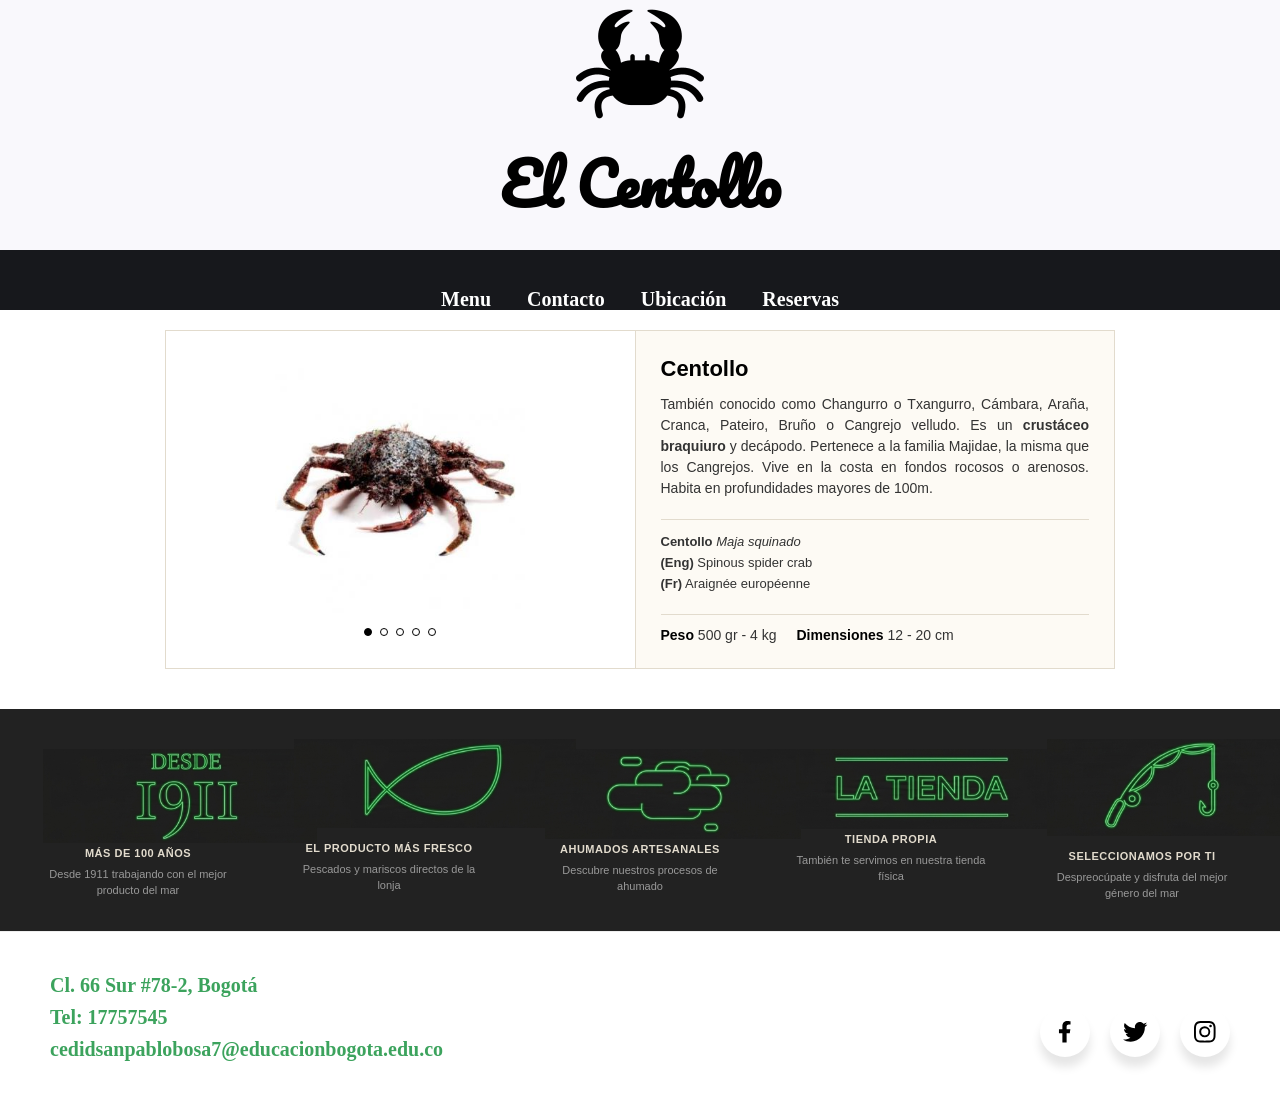
<file: index.html>
<!DOCTYPE html>
<html>
  <head>
    <link href="https://fonts.googleapis.com/css?family=Pacifico&display=swap" rel="stylesheet">
    <link rel="stylesheet" href="css/estilitos.css">
    <link rel="icon" type="image/x-icon" href="crab.png">
    <meta charset="utf-8" />
    <title>El Centollo</title>

 </head>

 <body>

  <header>
     <div id="logo">
        <img src="crab.png" alt="El centollo">
        <h1>El Centollo</h1>
     </div>
     <nav>
       <ul>
         <li><a href="menu.html">Menu</a></li>
         <li><a href="contacto.html">Contacto</a></li>
         <li><a href="ubicacion.html">Ubicación</a></li>
         <li><a href="reservas.html">Reservas</a></li>
       </ul>
     </nav>
   </header>
   <section class="seccion-centollo">
    
    <div class="columna-carrusel">
        <div class="carrusel-contenedor">
            <div class="diapositiva activa">
                <img src="centollo1.jpg" alt="Centollo original">
            </div>
            <div class="diapositiva">
                <img src="centollo2.jpg" alt="Centollo en su hábitat">
            </div>
            <div class="diapositiva">
                <img src="centollo3.jpg" alt="Preparación de centollo">
            </div>
            <div class="diapositiva">
                <img src="centollo4.jpg" alt="Plato terminado">
            </div>
            <div class="diapositiva">
                <img src="centollo5.jpg" alt="Detalle de centollo velludo">
            </div>
        </div>

        <div class="carrusel-puntos">
            <span class="punto activo" onclick="irADiapositiva(0)"></span>
            <span class="punto" onclick="irADiapositiva(1)"></span>
            <span class="punto" onclick="irADiapositiva(2)"></span>
            <span class="punto" onclick="irADiapositiva(3)"></span>
            <span class="punto" onclick="irADiapositiva(4)"></span>
        </div>
    </div>

    <div class="columna-informacion">
        <h2 class="titulo-producto">Centollo</h2>
        
        <p class="descripcion-producto">
            También conocido como Changurro o Txangurro, Cámbara, Araña, Cranca, Pateiro, Bruño o Cangrejo velludo. Es un <strong>crustáceo braquiuro</strong> y decápodo. Pertenece a la familia Majidae, la misma que los Cangrejos. Vive en la costa en fondos rocosos o arenosos. Habita en profundidades mayores de 100m.
        </p>
        
        <div class="datos-cientificos">
            <p><strong>Centollo</strong> <em>Maja squinado</em></p>
            <p><strong>(Eng)</strong> Spinous spider crab</p>
            <p><strong>(Fr)</strong> Araignée européenne</p>
        </div>
        
        <div class="especificaciones-fisicas">
            <span><strong>Peso</strong> 500 gr - 4 kg</span>
            <span><strong>Dimensiones</strong> 12 - 20 cm</span>
        </div>
    </div>

</section>
<script src="js/script.js"></script>
  
<footer class="pie-pagina">
    
   
    <div class="footer-caracteristicas">
        <div class="item-caracteristica">
            <div class="icono-verde"></div>
            <img src="1.png" alt="Icono Reloj" class="img-vector-footer">
            <h4>MÁS DE 100 AÑOS</h4>
            <p>Desde 1911 trabajando con el mejor producto del mar</p>
        </div>
        <div class="item-caracteristica">
             <img src="2.png" alt="Icono Reloj" class="img-vector-footer">
            <div class="icono-verde"></div>
            <h4>EL PRODUCTO MÁS FRESCO</h4>
            <p>Pescados y mariscos directos de la lonja</p>
        </div>
        <div class="item-caracteristica">
            <div class="icono-verde"></div>
             <img src="3.png" alt="Icono Reloj" class="img-vector-footer">
            <h4>AHUMADOS ARTESANALES</h4>
            <p>Descubre nuestros procesos de ahumado</p>
        </div>
        <div class="item-caracteristica">
            <div class="icono-verde"></div>
             <img src="4.png" alt="Icono Reloj" class="img-vector-footer">
            <h4>TIENDA PROPIA</h4>
            <p>También te servimos en nuestra tienda física</p>
        </div>
        <div class="item-caracteristica">
             <img src="5.png" alt="Icono Reloj" class="img-vector-footer">
            <div class="icono-verde"></div>
            <h4>SELECCIONAMOS POR TI</h4>
            <p>Despreocúpate y disfruta del mejor género del mar</p>
        </div>
    </div>

    
    <div class="footer-base">
        
        <div class="datos-sucursal">
            <p><i class="fa-solid fa-location-dot"></i> Cl. 66 Sur #78-2, Bogotá</p>
            <p><i class="fa-solid fa-phone"></i> Tel: 17757545</p>
            <p><i class="fa-solid fa-envelope"></i> cedidsanpablobosa7@educacionbogota.edu.co</p>
        </div>
        
        <!-- Redes --> 
         
<ul class="wrapper"> 
  <li class="icon facebook">
    <span class="tooltip">Facebook</span>
    <svg
      viewBox="0 0 320 512"
      height="1.2em"
      fill="currentColor"
      xmlns="http://www.w3.org/2000/svg"
    >
      <path
        d="M279.14 288l14.22-92.66h-88.91v-60.13c0-25.35 12.42-50.06 52.24-50.06h40.42V6.26S260.43 0 225.36 0c-73.22 0-121.08 44.38-121.08 124.72v70.62H22.89V288h81.39v224h100.17V288z"
      ></path>
    </svg>
  </li>
  <li class="icon twitter">
    <span class="tooltip">Twitter</span>
    <svg
      height="1.8em"
      fill="currentColor"
      viewBox="0 0 48 48"
      xmlns="http://www.w3.org/2000/svg"
      class="twitter"
    >
      <path
        d="M42,12.429c-1.323,0.586-2.746,0.977-4.247,1.162c1.526-0.906,2.7-2.351,3.251-4.058c-1.428,0.837-3.01,1.452-4.693,1.776C34.967,9.884,33.05,9,30.926,9c-4.08,0-7.387,3.278-7.387,7.32c0,0.572,0.067,1.129,0.193,1.67c-6.138-0.308-11.582-3.226-15.224-7.654c-0.64,1.082-1,2.349-1,3.686c0,2.541,1.301,4.778,3.285,6.096c-1.211-0.037-2.351-0.374-3.349-0.914c0,0.022,0,0.055,0,0.086c0,3.551,2.547,6.508,5.923,7.181c-0.617,0.169-1.269,0.263-1.941,0.263c-0.477,0-0.942-0.054-1.392-0.135c0.94,2.902,3.667,5.023,6.898,5.086c-2.528,1.96-5.712,3.134-9.174,3.134c-0.598,0-1.183-0.034-1.761-0.104C9.268,36.786,13.152,38,17.321,38c13.585,0,21.017-11.156,21.017-20.834c0-0.317-0.01-0.633-0.025-0.945C39.763,15.197,41.013,13.905,42,12.429"
      ></path>
    </svg>
  </li>
  <li class="icon instagram">
    <span class="tooltip">Instagram</span>
    <svg
      xmlns="http://www.w3.org/2000/svg"
      height="1.2em"
      fill="currentColor"
      class="bi bi-instagram"
      viewBox="0 0 16 16"
    >
      <path
        d="M8 0C5.829 0 5.556.01 4.703.048 3.85.088 3.269.222 2.76.42a3.917 3.917 0 0 0-1.417.923A3.927 3.927 0 0 0 .42 2.76C.222 3.268.087 3.85.048 4.7.01 5.555 0 5.827 0 8.001c0 2.172.01 2.444.048 3.297.04.852.174 1.433.372 1.942.205.526.478.972.923 1.417.444.445.89.719 1.416.923.51.198 1.09.333 1.942.372C5.555 15.99 5.827 16 8 16s2.444-.01 3.298-.048c.851-.04 1.434-.174 1.943-.372a3.916 3.916 0 0 0 1.416-.923c.445-.445.718-.891.923-1.417.197-.509.332-1.09.372-1.942C15.99 10.445 16 10.173 16 8s-.01-2.445-.048-3.299c-.04-.851-.175-1.433-.372-1.941a3.926 3.926 0 0 0-.923-1.417A3.911 3.911 0 0 0 13.24.42c-.51-.198-1.092-.333-1.943-.372C10.443.01 10.172 0 7.998 0h.003zm-.717 1.442h.718c2.136 0 2.389.007 3.232.046.78.035 1.204.166 1.486.275.373.145.64.319.92.599.28.28.453.546.598.92.11.281.24.705.275 1.485.039.843.047 1.096.047 3.231s-.008 2.389-.047 3.232c-.035.78-.166 1.203-.275 1.485a2.47 2.47 0 0 1-.599.919c-.28.28-.546.453-.92.598-.28.11-.704.24-1.485.276-.843.038-1.096.047-3.232.047s-2.39-.009-3.233-.047c-.78-.036-1.203-.166-1.485-.276a2.478 2.478 0 0 1-.92-.598 2.48 2.48 0 0 1-.6-.92c-.109-.281-.24-.705-.275-1.485-.038-.843-.046-1.096-.046-3.233 0-2.136.008-2.388.046-3.231.036-.78.166-1.204.276-1.486.145-.373.319-.64.599-.92.28-.28.546-.453.92-.598.282-.11.705-.24 1.485-.276.738-.034 1.024-.044 2.515-.045v.002zm4.988 1.328a.96.96 0 1 0 0 1.92.96.96 0 0 0 0-1.92zm-4.27 1.122a4.109 4.109 0 1 0 0 8.217 4.109 4.109 0 0 0 0-8.217zm0 1.441a2.667 2.667 0 1 1 0 5.334 2.667 2.667 0 0 1 0-5.334z"
      ></path>
    </svg>
  </li>
</ul>

      
    </div>

</footer>

 </body>
</html>
</file>
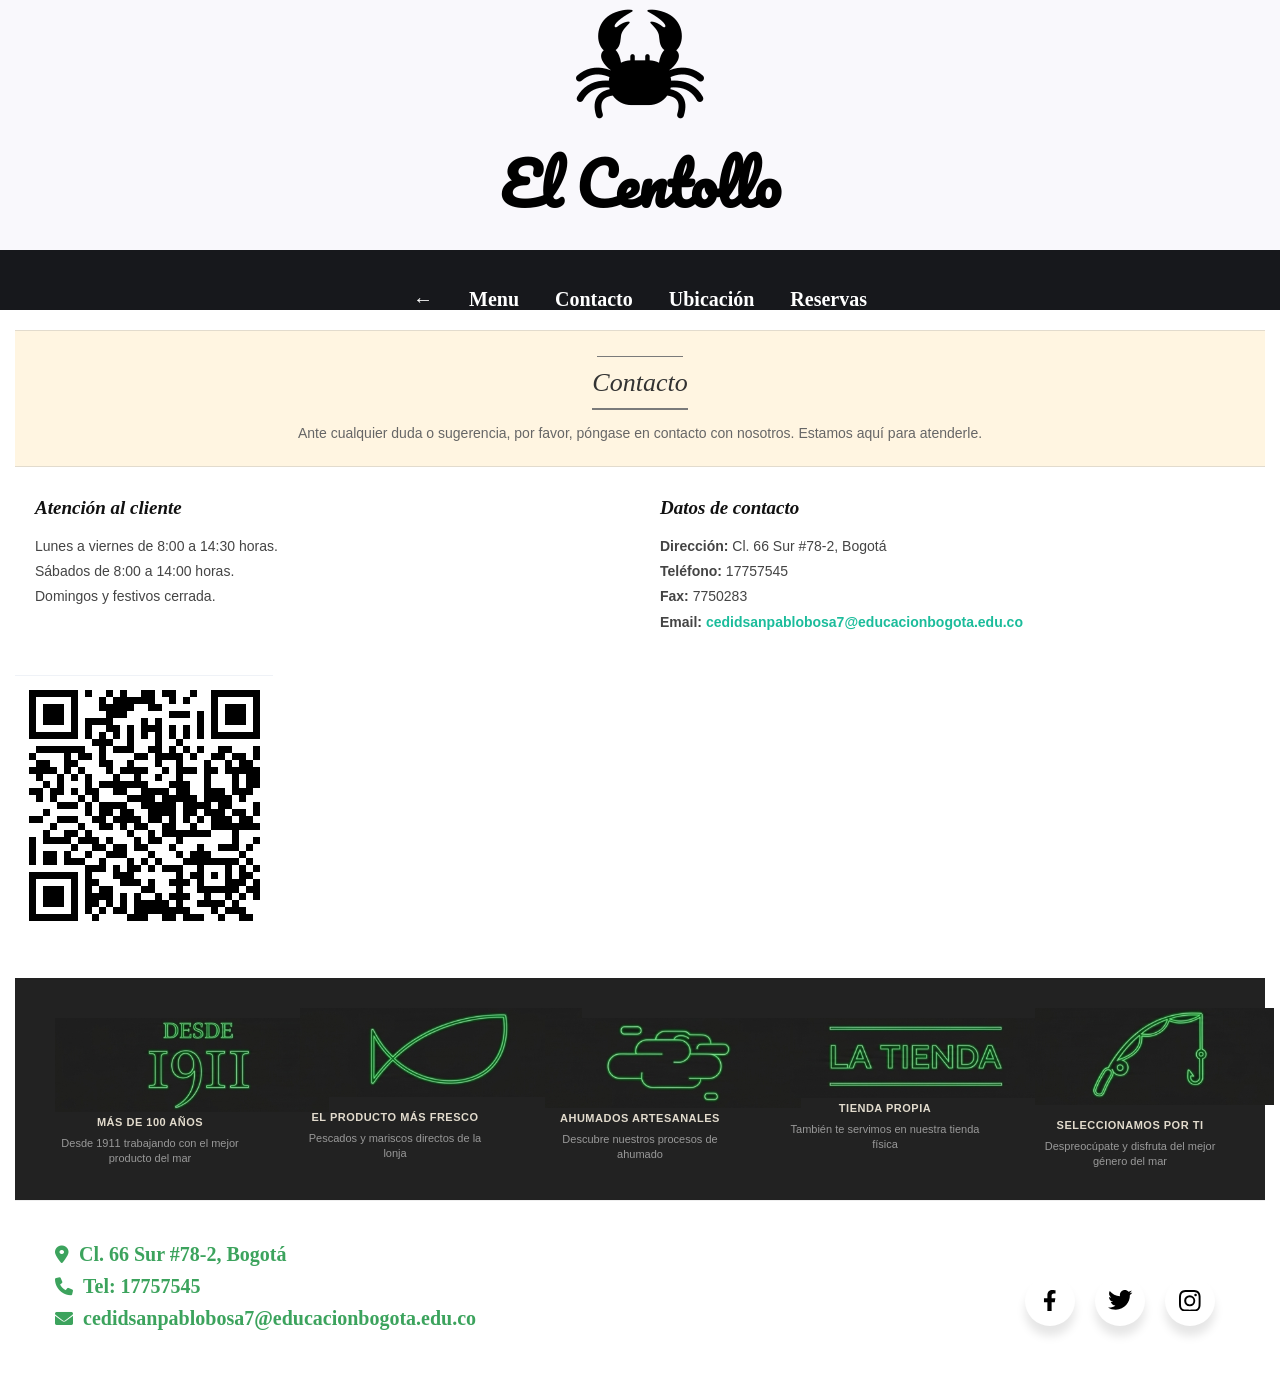
<file: contacto.html>
<!DOCTYPE html>
<html>
  <head>
    <meta charset="utf-8" />
    <title>El Centollo - Contacto</title>
    <link href="https://fonts.googleapis.com/css?family=Pacifico&display=swap" rel="stylesheet">
    <link rel="stylesheet" href="css/estilitos.css">
    <link rel="icon" type="image/x-icon" href="crab.png">
    <link rel="stylesheet" href="https://cdnjs.cloudflare.com/ajax/libs/font-awesome/6.0.0/css/all.min.css">
 </head>

 <body>

   <header>
     <div id="logo">
        <img src="crab.png" alt="El centollo">
        <h1>El Centollo</h1>
     </div>
     <nav>
       <ul>
         <li><a href="index.html">←</a></li>
         <li><a href="menu.html">Menu</a></li>
         <li><a href="contacto.html" class="active">Contacto</a></li>
         <li><a href="ubicacion.html">Ubicación</a></li>
         <li><a href="reservas.html">Reservas</a></li>
       </ul>
     </nav>
   </header>

   <main class="contacto-main">
       
       <div class="banner-contacto">
           <h2>Contacto</h2>
           <p>Ante cualquier duda o sugerencia, por favor, póngase en contacto con nosotros. Estamos aquí para atenderle.</p>
       </div>

       <div class="info-contacto-container">
           <div class="columna-atencion">
               <h3>Atención al cliente</h3>
               <p>Lunes a viernes de 8:00 a 14:30 horas.</p>
               <p>Sábados de 8:00 a 14:00 horas.</p>
               <p>Domingos y festivos cerrada.</p>
           </div>
           
           <div class="columna-datos">
               <h3>Datos de contacto</h3>
               <p><strong>Dirección:</strong> Cl. 66 Sur #78-2, Bogotá</p>
               <p><strong>Teléfono:</strong> 17757545</p>
               <p><strong>Fax:</strong> 7750283</p>
               <p><strong>Email:</strong> <span class="email-verde">cedidsanpablobosa7@educacionbogota.edu.co</span></p>
           </div>
       </div>

    <img src="qr.png" alt="Logo El Centollo">
    
 </body>
 <footer class="pie-pagina">
    
   
    <div class="footer-caracteristicas">
        <div class="item-caracteristica">
            <div class="icono-verde"></div>
            <img src="1.png" alt="Icono Reloj" class="img-vector-footer">
            <h4>MÁS DE 100 AÑOS</h4>
            <p>Desde 1911 trabajando con el mejor producto del mar</p>
        </div>
        <div class="item-caracteristica">
             <img src="2.png" alt="Icono Reloj" class="img-vector-footer">
            <div class="icono-verde"></div>
            <h4>EL PRODUCTO MÁS FRESCO</h4>
            <p>Pescados y mariscos directos de la lonja</p>
        </div>
        <div class="item-caracteristica">
            <div class="icono-verde"></div>
             <img src="3.png" alt="Icono Reloj" class="img-vector-footer">
            <h4>AHUMADOS ARTESANALES</h4>
            <p>Descubre nuestros procesos de ahumado</p>
        </div>
        <div class="item-caracteristica">
            <div class="icono-verde"></div>
             <img src="4.png" alt="Icono Reloj" class="img-vector-footer">
            <h4>TIENDA PROPIA</h4>
            <p>También te servimos en nuestra tienda física</p>
        </div>
        <div class="item-caracteristica">
             <img src="5.png" alt="Icono Reloj" class="img-vector-footer">
            <div class="icono-verde"></div>
            <h4>SELECCIONAMOS POR TI</h4>
            <p>Despreocúpate y disfruta del mejor género del mar</p>
        </div>
    </div>

    
    <div class="footer-base">
        
        <div class="datos-sucursal">
            <p><i class="fa-solid fa-location-dot"></i> Cl. 66 Sur #78-2, Bogotá</p>
            <p><i class="fa-solid fa-phone"></i> Tel: 17757545</p>
            <p><i class="fa-solid fa-envelope"></i> cedidsanpablobosa7@educacionbogota.edu.co</p>
        </div>
        
        <!-- Redes --> 
         
<ul class="wrapper"> 
  <li class="icon facebook">
    <span class="tooltip">Facebook</span>
    <svg
      viewBox="0 0 320 512"
      height="1.2em"
      fill="currentColor"
      xmlns="http://www.w3.org/2000/svg"
    >
      <path
        d="M279.14 288l14.22-92.66h-88.91v-60.13c0-25.35 12.42-50.06 52.24-50.06h40.42V6.26S260.43 0 225.36 0c-73.22 0-121.08 44.38-121.08 124.72v70.62H22.89V288h81.39v224h100.17V288z"
      ></path>
    </svg>
  </li>
  <li class="icon twitter">
    <span class="tooltip">Twitter</span>
    <svg
      height="1.8em"
      fill="currentColor"
      viewBox="0 0 48 48"
      xmlns="http://www.w3.org/2000/svg"
      class="twitter"
    >
      <path
        d="M42,12.429c-1.323,0.586-2.746,0.977-4.247,1.162c1.526-0.906,2.7-2.351,3.251-4.058c-1.428,0.837-3.01,1.452-4.693,1.776C34.967,9.884,33.05,9,30.926,9c-4.08,0-7.387,3.278-7.387,7.32c0,0.572,0.067,1.129,0.193,1.67c-6.138-0.308-11.582-3.226-15.224-7.654c-0.64,1.082-1,2.349-1,3.686c0,2.541,1.301,4.778,3.285,6.096c-1.211-0.037-2.351-0.374-3.349-0.914c0,0.022,0,0.055,0,0.086c0,3.551,2.547,6.508,5.923,7.181c-0.617,0.169-1.269,0.263-1.941,0.263c-0.477,0-0.942-0.054-1.392-0.135c0.94,2.902,3.667,5.023,6.898,5.086c-2.528,1.96-5.712,3.134-9.174,3.134c-0.598,0-1.183-0.034-1.761-0.104C9.268,36.786,13.152,38,17.321,38c13.585,0,21.017-11.156,21.017-20.834c0-0.317-0.01-0.633-0.025-0.945C39.763,15.197,41.013,13.905,42,12.429"
      ></path>
    </svg>
  </li>
  <li class="icon instagram">
    <span class="tooltip">Instagram</span>
    <svg
      xmlns="http://www.w3.org/2000/svg"
      height="1.2em"
      fill="currentColor"
      class="bi bi-instagram"
      viewBox="0 0 16 16"
    >
      <path
        d="M8 0C5.829 0 5.556.01 4.703.048 3.85.088 3.269.222 2.76.42a3.917 3.917 0 0 0-1.417.923A3.927 3.927 0 0 0 .42 2.76C.222 3.268.087 3.85.048 4.7.01 5.555 0 5.827 0 8.001c0 2.172.01 2.444.048 3.297.04.852.174 1.433.372 1.942.205.526.478.972.923 1.417.444.445.89.719 1.416.923.51.198 1.09.333 1.942.372C5.555 15.99 5.827 16 8 16s2.444-.01 3.298-.048c.851-.04 1.434-.174 1.943-.372a3.916 3.916 0 0 0 1.416-.923c.445-.445.718-.891.923-1.417.197-.509.332-1.09.372-1.942C15.99 10.445 16 10.173 16 8s-.01-2.445-.048-3.299c-.04-.851-.175-1.433-.372-1.941a3.926 3.926 0 0 0-.923-1.417A3.911 3.911 0 0 0 13.24.42c-.51-.198-1.092-.333-1.943-.372C10.443.01 10.172 0 7.998 0h.003zm-.717 1.442h.718c2.136 0 2.389.007 3.232.046.78.035 1.204.166 1.486.275.373.145.64.319.92.599.28.28.453.546.598.92.11.281.24.705.275 1.485.039.843.047 1.096.047 3.231s-.008 2.389-.047 3.232c-.035.78-.166 1.203-.275 1.485a2.47 2.47 0 0 1-.599.919c-.28.28-.546.453-.92.598-.28.11-.704.24-1.485.276-.843.038-1.096.047-3.232.047s-2.39-.009-3.233-.047c-.78-.036-1.203-.166-1.485-.276a2.478 2.478 0 0 1-.92-.598 2.48 2.48 0 0 1-.6-.92c-.109-.281-.24-.705-.275-1.485-.038-.843-.046-1.096-.046-3.233 0-2.136.008-2.388.046-3.231.036-.78.166-1.204.276-1.486.145-.373.319-.64.599-.92.28-.28.546-.453.92-.598.282-.11.705-.24 1.485-.276.738-.034 1.024-.044 2.515-.045v.002zm4.988 1.328a.96.96 0 1 0 0 1.92.96.96 0 0 0 0-1.92zm-4.27 1.122a4.109 4.109 0 1 0 0 8.217 4.109 4.109 0 0 0 0-8.217zm0 1.441a2.667 2.667 0 1 1 0 5.334 2.667 2.667 0 0 1 0-5.334z"
      ></path>
    </svg>
  </li>
</ul>

      
    </div>

</footer>
</html>
</file>
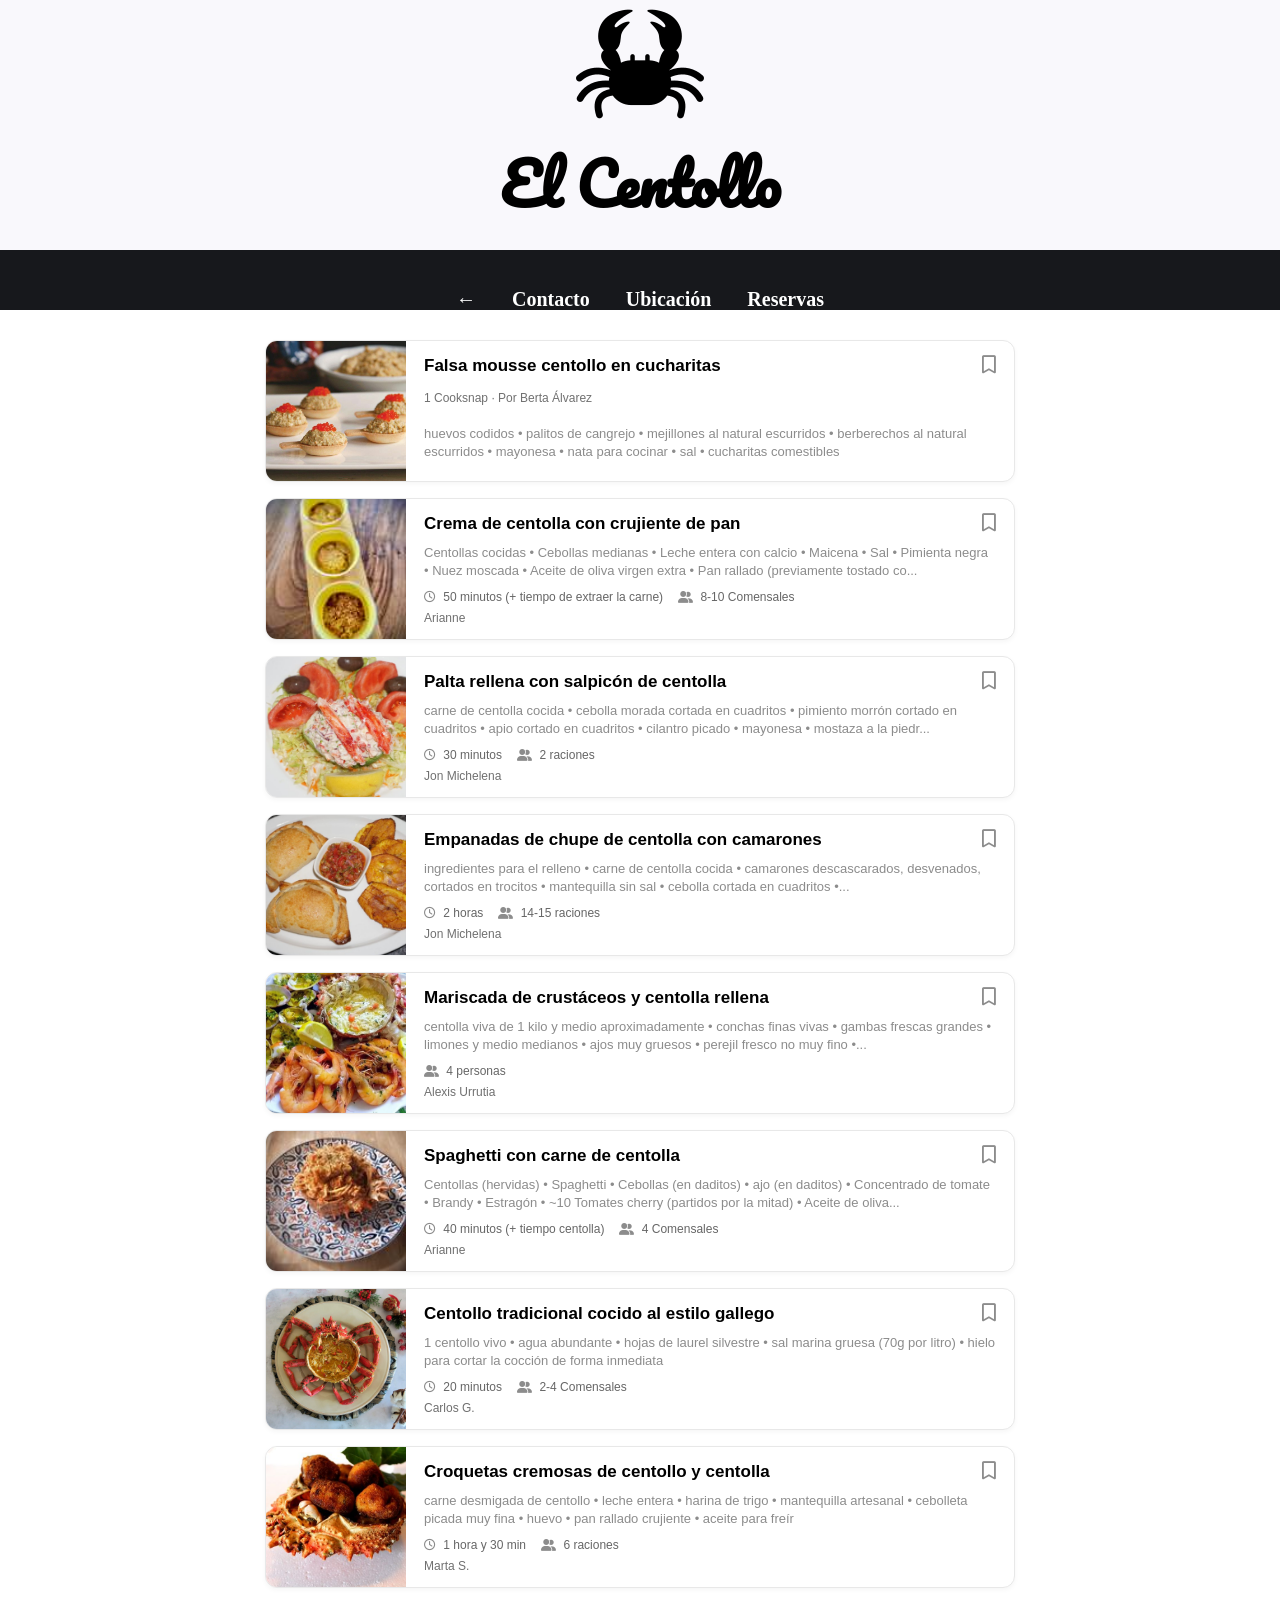
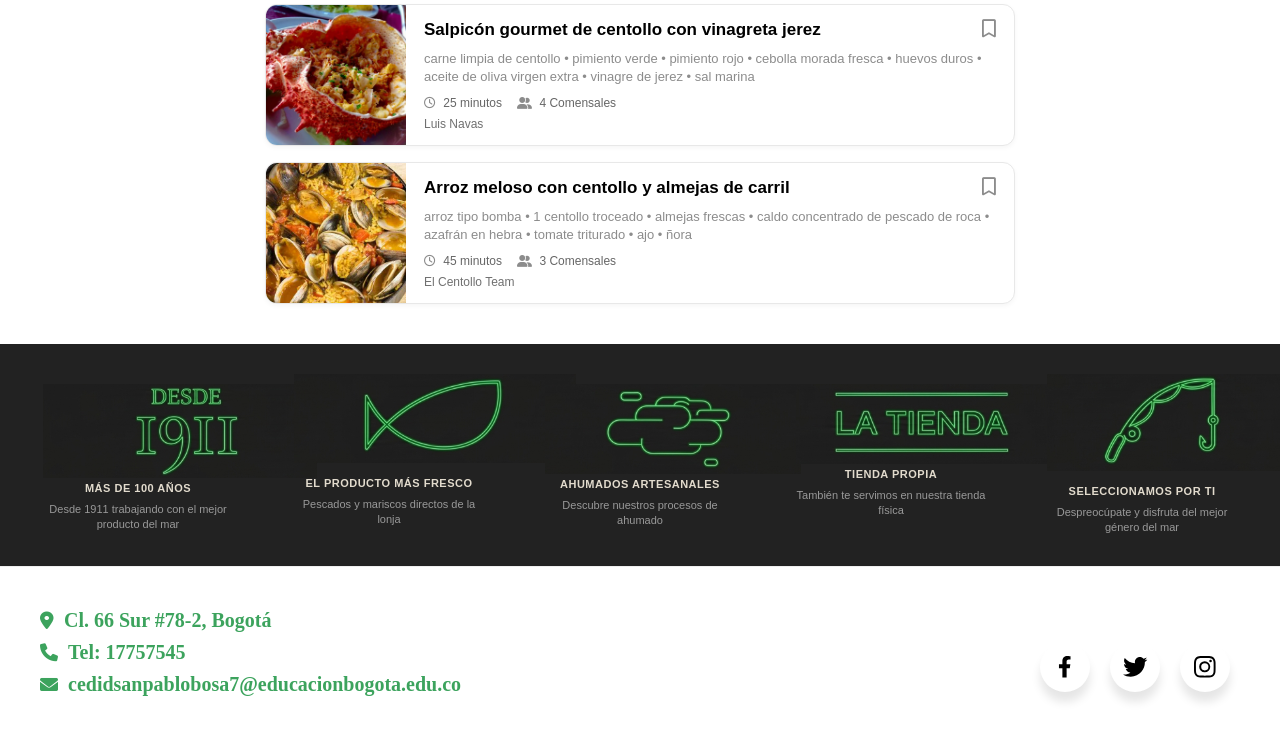
<file: menu.html>
<!DOCTYPE html>
<html>
  <head>
    <meta charset="utf-8" />
    <title>El Centollo - Menú Gastronómico</title>
    <link href="https://fonts.googleapis.com/css?family=Pacifico&display=swap" rel="stylesheet">
    <link rel="stylesheet" href="css/estilitos.css">
    <link rel="icon" type="image/x-icon" href="crab.png">
    <link rel="stylesheet" href="https://cdnjs.cloudflare.com/ajax/libs/font-awesome/6.0.0/css/all.min.css">
 </head>

 <body>

   <header>
     <div id="logo">
        <img src="crab.png" alt="El centollo">
        <h1>El Centollo</h1>
     </div>
     <nav>
       <ul>
         <li><a href="index.html" class="active">←</a></li>
         <li><a href="contacto.html">Contacto</a></li>
         <li><a href="ubicacion.html">Ubicación</a></li>
         <li><a href="reservas.html">Reservas</a></li>
       </ul>
     </nav>
   </header>

   <main class="menu-container">
        
        <div class="plato-card">
            <div class="plato-img-box">
                <img src="plato1.jpg" alt="Falsa mousse centollo">
            </div>
            <div class="plato-info">
                <div class="plato-header">
                    <h3>Falsa mousse centollo en cucharitas</h3>
                    <i class="fa-regular fa-bookmark icono-guardar"></i>
                </div>
                <p class="autor"><span class="avatar"></span> 1 Cooksnap · Por Berta Álvarez</p>
                <p class="ingredientes">huevos codidos • palitos de cangrejo • mejillones al natural escurridos • berberechos al natural escurridos • mayonesa • nata para cocinar • sal • cucharitas comestibles</p>
            </div>
        </div>

        <div class="plato-card">
            <div class="plato-img-box">
                <img src="plato2.jpg" alt="Crema de centolla">
            </div>
            <div class="plato-info">
                <div class="plato-header">
                    <h3>Crema de centolla con crujiente de pan</h3>
                    <i class="fa-regular fa-bookmark icono-guardar"></i>
                </div>
                <p class="ingredientes">Centollas cocidas • Cebollas medianas • Leche entera con calcio • Maicena • Sal • Pimienta negra • Nuez moscada • Aceite de oliva virgen extra • Pan rallado (previamente tostado co...</p>
                <div class="plato-meta">
                    <span><i class="fa-regular fa-clock"></i> 50 minutos (+ tiempo de extraer la carne)</span>
                    <span><i class="fa-solid fa-user-group"></i> 8-10 Comensales</span>
                </div>
                <p class="autor"><span class="avatar"></span> Arianne</p>
            </div>
        </div>

        <div class="plato-card">
            <div class="plato-img-box">
                <img src="plato3.jpg" alt="Palta rellena">
            </div>
            <div class="plato-info">
                <div class="plato-header">
                    <h3>Palta rellena con salpicón de centolla</h3>
                    <i class="fa-regular fa-bookmark icono-guardar"></i>
                </div>
                <p class="ingredientes">carne de centolla cocida • cebolla morada cortada en cuadritos • pimiento morrón cortado en cuadritos • apio cortado en cuadritos • cilantro picado • mayonesa • mostaza a la piedr...</p>
                <div class="plato-meta">
                    <span><i class="fa-regular fa-clock"></i> 30 minutos</span>
                    <span><i class="fa-solid fa-user-group"></i> 2 raciones</span>
                </div>
                <p class="autor"><span class="avatar"></span> Jon Michelena</p>
            </div>
        </div>

        <div class="plato-card">
            <div class="plato-img-box">
                <img src="plato4.jpg" alt="Empanadas de chupe">
            </div>
            <div class="plato-info">
                <div class="plato-header">
                    <h3>Empanadas de chupe de centolla con camarones</h3>
                    <i class="fa-regular fa-bookmark icono-guardar"></i>
                </div>
                <p class="ingredientes">ingredientes para el relleno • carne de centolla cocida • camarones descascarados, desvenados, cortados en trocitos • mantequilla sin sal • cebolla cortada en cuadritos •...</p>
                <div class="plato-meta">
                    <span><i class="fa-regular fa-clock"></i> 2 horas</span>
                    <span><i class="fa-solid fa-user-group"></i> 14-15 raciones</span>
                </div>
                <p class="autor"><span class="avatar"></span> Jon Michelena</p>
            </div>
        </div>

        <div class="plato-card">
            <div class="plato-img-box">
                <img src="plato5.jpg" alt="Mariscada">
            </div>
            <div class="plato-info">
                <div class="plato-header">
                    <h3>Mariscada de crustáceos y centolla rellena</h3>
                    <i class="fa-regular fa-bookmark icono-guardar"></i>
                </div>
                <p class="ingredientes">centolla viva de 1 kilo y medio aproximadamente • conchas finas vivas • gambas frescas grandes • limones y medio medianos • ajos muy gruesos • perejil fresco no muy fino •...</p>
                <div class="plato-meta">
                    <span><i class="fa-solid fa-user-group"></i> 4 personas</span>
                </div>
                <p class="autor"><span class="avatar"></span> Alexis Urrutia</p>
            </div>
        </div>

        <div class="plato-card">
            <div class="plato-img-box">
                <img src="plato6.jpg" alt="Spaghetti">
            </div>
            <div class="plato-info">
                <div class="plato-header">
                    <h3>Spaghetti con carne de centolla</h3>
                    <i class="fa-regular fa-bookmark icono-guardar"></i>
                </div>
                <p class="ingredientes">Centollas (hervidas) • Spaghetti • Cebollas (en daditos) • ajo (en daditos) • Concentrado de tomate • Brandy • Estragón • ~10 Tomates cherry (partidos por la mitad) • Aceite de oliva...</p>
                <div class="plato-meta">
                    <span><i class="fa-regular fa-clock"></i> 40 minutos (+ tiempo centolla)</span>
                    <span><i class="fa-solid fa-user-group"></i> 4 Comensales</span>
                </div>
                <p class="autor"><span class="avatar"></span> Arianne</p>
            </div>
        </div>

        <div class="plato-card">
            <div class="plato-img-box">
                <img src="plato7.jpg" alt="Centollo Cocido">
            </div>
            <div class="plato-info">
                <div class="plato-header">
                    <h3>Centollo tradicional cocido al estilo gallego</h3>
                    <i class="fa-regular fa-bookmark icono-guardar"></i>
                </div>
                <p class="ingredientes">1 centollo vivo • agua abundante • hojas de laurel silvestre • sal marina gruesa (70g por litro) • hielo para cortar la cocción de forma inmediata</p>
                <div class="plato-meta">
                    <span><i class="fa-regular fa-clock"></i> 20 minutos</span>
                    <span><i class="fa-solid fa-user-group"></i> 2-4 Comensales</span>
                </div>
                <p class="autor"><span class="avatar"></span> Carlos G.</p>
            </div>
        </div>

        <div class="plato-card">
            <div class="plato-img-box">
                <img src="plato8.jpg" alt="Croquetas">
            </div>
            <div class="plato-info">
                <div class="plato-header">
                    <h3>Croquetas cremosas de centollo y centolla</h3>
                    <i class="fa-regular fa-bookmark icono-guardar"></i>
                </div>
                <p class="ingredientes">carne desmigada de centollo • leche entera • harina de trigo • mantequilla artesanal • cebolleta picada muy fina • huevo • pan rallado crujiente • aceite para freír</p>
                <div class="plato-meta">
                    <span><i class="fa-regular fa-clock"></i> 1 hora y 30 min</span>
                    <span><i class="fa-solid fa-user-group"></i> 6 raciones</span>
                </div>
                <p class="autor"><span class="avatar"></span> Marta S.</p>
            </div>
        </div>

        <div class="plato-card">
            <div class="plato-img-box">
                <img src="plato9.jpg" alt="Salpicón">
            </div>
            <div class="plato-info">
                <div class="plato-header">
                    <h3>Salpicón gourmet de centollo con vinagreta jerez</h3>
                    <i class="fa-regular fa-bookmark icono-guardar"></i>
                </div>
                <p class="ingredientes">carne limpia de centollo • pimiento verde • pimiento rojo • cebolla morada fresca • huevos duros • aceite de oliva virgen extra • vinagre de jerez • sal marina</p>
                <div class="plato-meta">
                    <span><i class="fa-regular fa-clock"></i> 25 minutos</span>
                    <span><i class="fa-solid fa-user-group"></i> 4 Comensales</span>
                </div>
                <p class="autor"><span class="avatar"></span> Luis Navas</p>
            </div>
        </div>

        <div class="plato-card">
            <div class="plato-img-box">
                <img src="plato10.jpg" alt="Arroz">
            </div>
            <div class="plato-info">
                <div class="plato-header">
                    <h3>Arroz meloso con centollo y almejas de carril</h3>
                    <i class="fa-regular fa-bookmark icono-guardar"></i>
                </div>
                <p class="ingredientes">arroz tipo bomba • 1 centollo troceado • almejas frescas • caldo concentrado de pescado de roca • azafrán en hebra • tomate triturado • ajo • ñora</p>
                <div class="plato-meta">
                    <span><i class="fa-regular fa-clock"></i> 45 minutos</span>
                    <span><i class="fa-solid fa-user-group"></i> 3 Comensales</span>
                </div>
                <p class="autor"><span class="avatar"></span> El Centollo Team</p>
            </div>
        </div>

   </main>
<footer class="pie-pagina">
    
   
    <div class="footer-caracteristicas">
        <div class="item-caracteristica">
            <div class="icono-verde"></div>
            <img src="1.png" alt="Icono Reloj" class="img-vector-footer">
            <h4>MÁS DE 100 AÑOS</h4>
            <p>Desde 1911 trabajando con el mejor producto del mar</p>
        </div>
        <div class="item-caracteristica">
             <img src="2.png" alt="Icono Reloj" class="img-vector-footer">
            <div class="icono-verde"></div>
            <h4>EL PRODUCTO MÁS FRESCO</h4>
            <p>Pescados y mariscos directos de la lonja</p>
        </div>
        <div class="item-caracteristica">
            <div class="icono-verde"></div>
             <img src="3.png" alt="Icono Reloj" class="img-vector-footer">
            <h4>AHUMADOS ARTESANALES</h4>
            <p>Descubre nuestros procesos de ahumado</p>
        </div>
        <div class="item-caracteristica">
            <div class="icono-verde"></div>
             <img src="4.png" alt="Icono Reloj" class="img-vector-footer">
            <h4>TIENDA PROPIA</h4>
            <p>También te servimos en nuestra tienda física</p>
        </div>
        <div class="item-caracteristica">
             <img src="5.png" alt="Icono Reloj" class="img-vector-footer">
            <div class="icono-verde"></div>
            <h4>SELECCIONAMOS POR TI</h4>
            <p>Despreocúpate y disfruta del mejor género del mar</p>
        </div>
    </div>

    
    <div class="footer-base">
        
        <div class="datos-sucursal">
            <p><i class="fa-solid fa-location-dot"></i> Cl. 66 Sur #78-2, Bogotá</p>
            <p><i class="fa-solid fa-phone"></i> Tel: 17757545</p>
            <p><i class="fa-solid fa-envelope"></i> cedidsanpablobosa7@educacionbogota.edu.co</p>
        </div>
        
        <!-- Redes --> 
         
<ul class="wrapper"> 
  <li class="icon facebook">
    <span class="tooltip">Facebook</span>
    <svg
      viewBox="0 0 320 512"
      height="1.2em"
      fill="currentColor"
      xmlns="http://www.w3.org/2000/svg"
    >
      <path
        d="M279.14 288l14.22-92.66h-88.91v-60.13c0-25.35 12.42-50.06 52.24-50.06h40.42V6.26S260.43 0 225.36 0c-73.22 0-121.08 44.38-121.08 124.72v70.62H22.89V288h81.39v224h100.17V288z"
      ></path>
    </svg>
  </li>
  <li class="icon twitter">
    <span class="tooltip">Twitter</span>
    <svg
      height="1.8em"
      fill="currentColor"
      viewBox="0 0 48 48"
      xmlns="http://www.w3.org/2000/svg"
      class="twitter"
    >
      <path
        d="M42,12.429c-1.323,0.586-2.746,0.977-4.247,1.162c1.526-0.906,2.7-2.351,3.251-4.058c-1.428,0.837-3.01,1.452-4.693,1.776C34.967,9.884,33.05,9,30.926,9c-4.08,0-7.387,3.278-7.387,7.32c0,0.572,0.067,1.129,0.193,1.67c-6.138-0.308-11.582-3.226-15.224-7.654c-0.64,1.082-1,2.349-1,3.686c0,2.541,1.301,4.778,3.285,6.096c-1.211-0.037-2.351-0.374-3.349-0.914c0,0.022,0,0.055,0,0.086c0,3.551,2.547,6.508,5.923,7.181c-0.617,0.169-1.269,0.263-1.941,0.263c-0.477,0-0.942-0.054-1.392-0.135c0.94,2.902,3.667,5.023,6.898,5.086c-2.528,1.96-5.712,3.134-9.174,3.134c-0.598,0-1.183-0.034-1.761-0.104C9.268,36.786,13.152,38,17.321,38c13.585,0,21.017-11.156,21.017-20.834c0-0.317-0.01-0.633-0.025-0.945C39.763,15.197,41.013,13.905,42,12.429"
      ></path>
    </svg>
  </li>
  <li class="icon instagram">
    <span class="tooltip">Instagram</span>
    <svg
      xmlns="http://www.w3.org/2000/svg"
      height="1.2em"
      fill="currentColor"
      class="bi bi-instagram"
      viewBox="0 0 16 16"
    >
      <path
        d="M8 0C5.829 0 5.556.01 4.703.048 3.85.088 3.269.222 2.76.42a3.917 3.917 0 0 0-1.417.923A3.927 3.927 0 0 0 .42 2.76C.222 3.268.087 3.85.048 4.7.01 5.555 0 5.827 0 8.001c0 2.172.01 2.444.048 3.297.04.852.174 1.433.372 1.942.205.526.478.972.923 1.417.444.445.89.719 1.416.923.51.198 1.09.333 1.942.372C5.555 15.99 5.827 16 8 16s2.444-.01 3.298-.048c.851-.04 1.434-.174 1.943-.372a3.916 3.916 0 0 0 1.416-.923c.445-.445.718-.891.923-1.417.197-.509.332-1.09.372-1.942C15.99 10.445 16 10.173 16 8s-.01-2.445-.048-3.299c-.04-.851-.175-1.433-.372-1.941a3.926 3.926 0 0 0-.923-1.417A3.911 3.911 0 0 0 13.24.42c-.51-.198-1.092-.333-1.943-.372C10.443.01 10.172 0 7.998 0h.003zm-.717 1.442h.718c2.136 0 2.389.007 3.232.046.78.035 1.204.166 1.486.275.373.145.64.319.92.599.28.28.453.546.598.92.11.281.24.705.275 1.485.039.843.047 1.096.047 3.231s-.008 2.389-.047 3.232c-.035.78-.166 1.203-.275 1.485a2.47 2.47 0 0 1-.599.919c-.28.28-.546.453-.92.598-.28.11-.704.24-1.485.276-.843.038-1.096.047-3.232.047s-2.39-.009-3.233-.047c-.78-.036-1.203-.166-1.485-.276a2.478 2.478 0 0 1-.92-.598 2.48 2.48 0 0 1-.6-.92c-.109-.281-.24-.705-.275-1.485-.038-.843-.046-1.096-.046-3.233 0-2.136.008-2.388.046-3.231.036-.78.166-1.204.276-1.486.145-.373.319-.64.599-.92.28-.28.546-.453.92-.598.282-.11.705-.24 1.485-.276.738-.034 1.024-.044 2.515-.045v.002zm4.988 1.328a.96.96 0 1 0 0 1.92.96.96 0 0 0 0-1.92zm-4.27 1.122a4.109 4.109 0 1 0 0 8.217 4.109 4.109 0 0 0 0-8.217zm0 1.441a2.667 2.667 0 1 1 0 5.334 2.667 2.667 0 0 1 0-5.334z"
      ></path>
    </svg>
  </li>
</ul>

      
    </div>

</footer>

 </body>
</html>
</file>
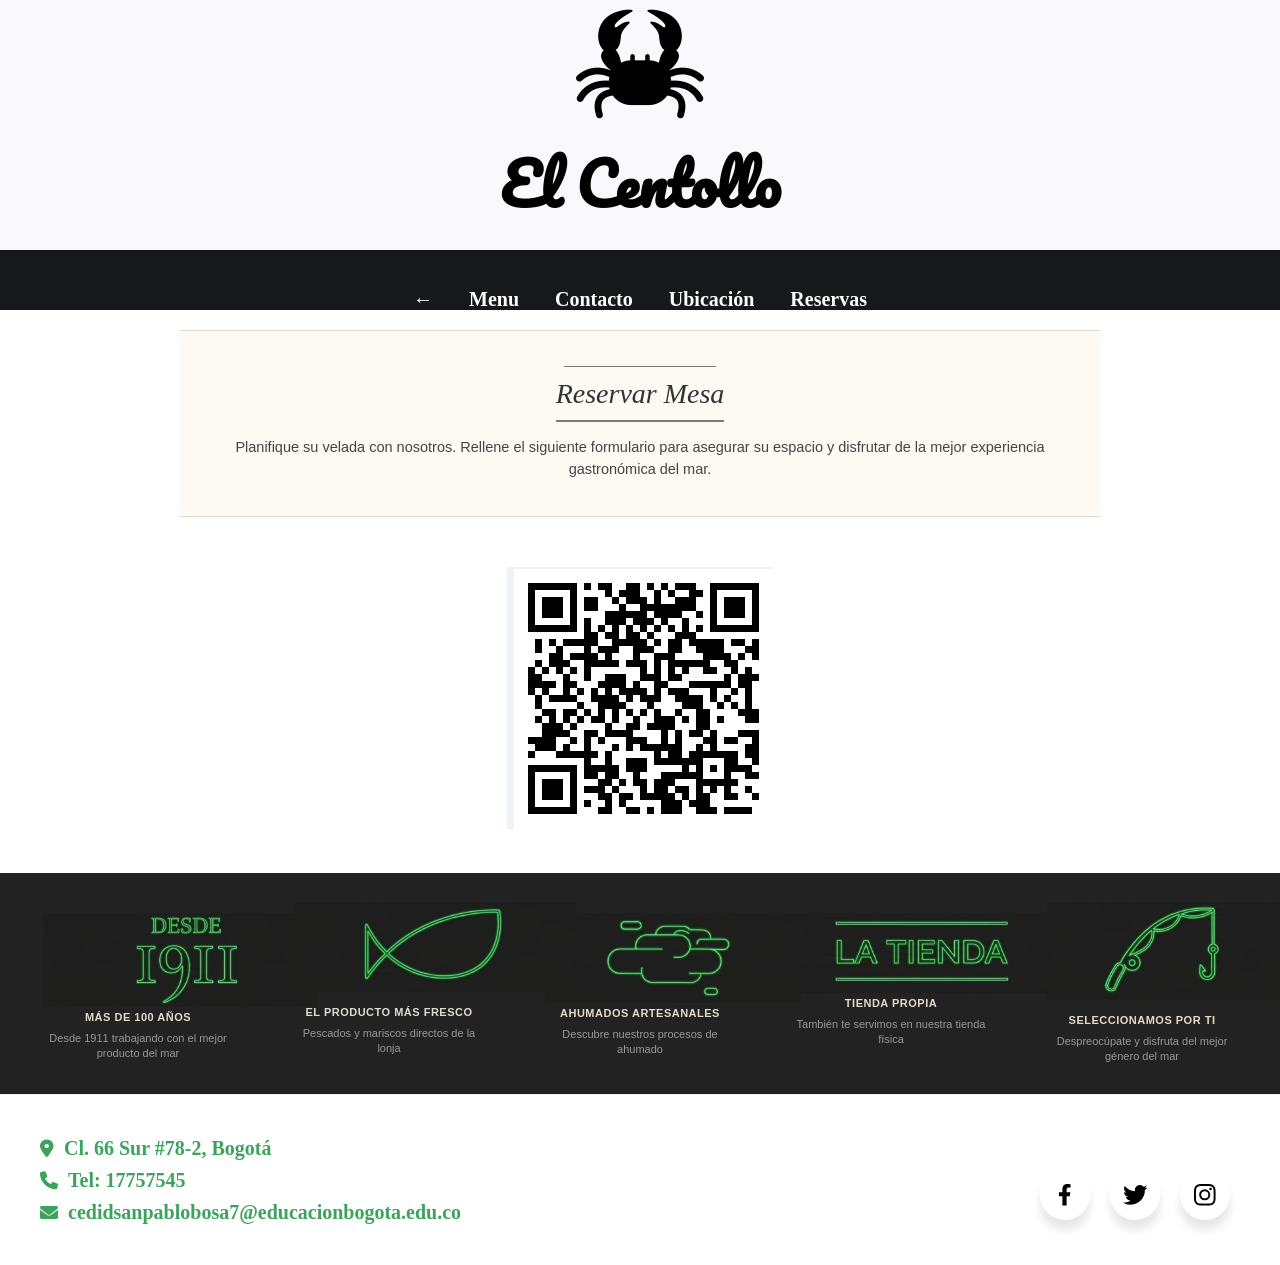
<file: reservas.html>
<!DOCTYPE html>
<html>
  <head>
    <meta charset="utf-8" />
    <title>El Centollo - Reservas Online</title>
    <link href="https://fonts.googleapis.com/css?family=Pacifico&display=swap" rel="stylesheet">
    <link rel="stylesheet" href="css/estilitos.css">
    <link rel="icon" type="image/x-icon" href="crab.png">
    <link rel="stylesheet" href="https://cdnjs.cloudflare.com/ajax/libs/font-awesome/6.0.0/css/all.min.css">
 </head>

 <body>

   <header>
     <div id="logo">
        <img src="crab.png" alt="El centollo">
        <h1>El Centollo</h1>
     </div>
     <nav>
       <ul>
         <li><a href="index.html">←</a></li>
         <li><a href="menu.html">Menu</a></li>
         <li><a href="contacto.html">Contacto</a></li>
         <li><a href="ubicacion.html">Ubicación</a></li>
         <li><a href="reservas.html" class="active">Reservas</a></li>
       </ul>
     </nav>
   </header>

   <main class="reservas-main">
       
       <div class="banner-reservas">
           <h2>Reservar Mesa</h2>
           <p>Planifique su velada con nosotros. Rellene el siguiente formulario para asegurar su espacio y disfrutar de la mejor experiencia gastronómica del mar.</p>
       </div>
   </main>
<center> <img src="qrr.png" alt="Logo El Centollo"> </center>
<footer class="pie-pagina">
    
   
    <div class="footer-caracteristicas">
        <div class="item-caracteristica">
            <div class="icono-verde"></div>
            <img src="1.png" alt="Icono Reloj" class="img-vector-footer">
            <h4>MÁS DE 100 AÑOS</h4>
            <p>Desde 1911 trabajando con el mejor producto del mar</p>
        </div>
        <div class="item-caracteristica">
             <img src="2.png" alt="Icono Reloj" class="img-vector-footer">
            <div class="icono-verde"></div>
            <h4>EL PRODUCTO MÁS FRESCO</h4>
            <p>Pescados y mariscos directos de la lonja</p>
        </div>
        <div class="item-caracteristica">
            <div class="icono-verde"></div>
             <img src="3.png" alt="Icono Reloj" class="img-vector-footer">
            <h4>AHUMADOS ARTESANALES</h4>
            <p>Descubre nuestros procesos de ahumado</p>
        </div>
        <div class="item-caracteristica">
            <div class="icono-verde"></div>
             <img src="4.png" alt="Icono Reloj" class="img-vector-footer">
            <h4>TIENDA PROPIA</h4>
            <p>También te servimos en nuestra tienda física</p>
        </div>
        <div class="item-caracteristica">
             <img src="5.png" alt="Icono Reloj" class="img-vector-footer">
            <div class="icono-verde"></div>
            <h4>SELECCIONAMOS POR TI</h4>
            <p>Despreocúpate y disfruta del mejor género del mar</p>
        </div>
    </div>

    
    <div class="footer-base">
        
        <div class="datos-sucursal">
            <p><i class="fa-solid fa-location-dot"></i> Cl. 66 Sur #78-2, Bogotá</p>
            <p><i class="fa-solid fa-phone"></i> Tel: 17757545</p>
            <p><i class="fa-solid fa-envelope"></i> cedidsanpablobosa7@educacionbogota.edu.co</p>
        </div>
        
        <!-- Redes --> 
         
<ul class="wrapper"> 
  <li class="icon facebook">
    <span class="tooltip">Facebook</span>
    <svg
      viewBox="0 0 320 512"
      height="1.2em"
      fill="currentColor"
      xmlns="http://www.w3.org/2000/svg"
    >
      <path
        d="M279.14 288l14.22-92.66h-88.91v-60.13c0-25.35 12.42-50.06 52.24-50.06h40.42V6.26S260.43 0 225.36 0c-73.22 0-121.08 44.38-121.08 124.72v70.62H22.89V288h81.39v224h100.17V288z"
      ></path>
    </svg>
  </li>
  <li class="icon twitter">
    <span class="tooltip">Twitter</span>
    <svg
      height="1.8em"
      fill="currentColor"
      viewBox="0 0 48 48"
      xmlns="http://www.w3.org/2000/svg"
      class="twitter"
    >
      <path
        d="M42,12.429c-1.323,0.586-2.746,0.977-4.247,1.162c1.526-0.906,2.7-2.351,3.251-4.058c-1.428,0.837-3.01,1.452-4.693,1.776C34.967,9.884,33.05,9,30.926,9c-4.08,0-7.387,3.278-7.387,7.32c0,0.572,0.067,1.129,0.193,1.67c-6.138-0.308-11.582-3.226-15.224-7.654c-0.64,1.082-1,2.349-1,3.686c0,2.541,1.301,4.778,3.285,6.096c-1.211-0.037-2.351-0.374-3.349-0.914c0,0.022,0,0.055,0,0.086c0,3.551,2.547,6.508,5.923,7.181c-0.617,0.169-1.269,0.263-1.941,0.263c-0.477,0-0.942-0.054-1.392-0.135c0.94,2.902,3.667,5.023,6.898,5.086c-2.528,1.96-5.712,3.134-9.174,3.134c-0.598,0-1.183-0.034-1.761-0.104C9.268,36.786,13.152,38,17.321,38c13.585,0,21.017-11.156,21.017-20.834c0-0.317-0.01-0.633-0.025-0.945C39.763,15.197,41.013,13.905,42,12.429"
      ></path>
    </svg>
  </li>
  <li class="icon instagram">
    <span class="tooltip">Instagram</span>
    <svg
      xmlns="http://www.w3.org/2000/svg"
      height="1.2em"
      fill="currentColor"
      class="bi bi-instagram"
      viewBox="0 0 16 16"
    >
      <path
        d="M8 0C5.829 0 5.556.01 4.703.048 3.85.088 3.269.222 2.76.42a3.917 3.917 0 0 0-1.417.923A3.927 3.927 0 0 0 .42 2.76C.222 3.268.087 3.85.048 4.7.01 5.555 0 5.827 0 8.001c0 2.172.01 2.444.048 3.297.04.852.174 1.433.372 1.942.205.526.478.972.923 1.417.444.445.89.719 1.416.923.51.198 1.09.333 1.942.372C5.555 15.99 5.827 16 8 16s2.444-.01 3.298-.048c.851-.04 1.434-.174 1.943-.372a3.916 3.916 0 0 0 1.416-.923c.445-.445.718-.891.923-1.417.197-.509.332-1.09.372-1.942C15.99 10.445 16 10.173 16 8s-.01-2.445-.048-3.299c-.04-.851-.175-1.433-.372-1.941a3.926 3.926 0 0 0-.923-1.417A3.911 3.911 0 0 0 13.24.42c-.51-.198-1.092-.333-1.943-.372C10.443.01 10.172 0 7.998 0h.003zm-.717 1.442h.718c2.136 0 2.389.007 3.232.046.78.035 1.204.166 1.486.275.373.145.64.319.92.599.28.28.453.546.598.92.11.281.24.705.275 1.485.039.843.047 1.096.047 3.231s-.008 2.389-.047 3.232c-.035.78-.166 1.203-.275 1.485a2.47 2.47 0 0 1-.599.919c-.28.28-.546.453-.92.598-.28.11-.704.24-1.485.276-.843.038-1.096.047-3.232.047s-2.39-.009-3.233-.047c-.78-.036-1.203-.166-1.485-.276a2.478 2.478 0 0 1-.92-.598 2.48 2.48 0 0 1-.6-.92c-.109-.281-.24-.705-.275-1.485-.038-.843-.046-1.096-.046-3.233 0-2.136.008-2.388.046-3.231.036-.78.166-1.204.276-1.486.145-.373.319-.64.599-.92.28-.28.546-.453.92-.598.282-.11.705-.24 1.485-.276.738-.034 1.024-.044 2.515-.045v.002zm4.988 1.328a.96.96 0 1 0 0 1.92.96.96 0 0 0 0-1.92zm-4.27 1.122a4.109 4.109 0 1 0 0 8.217 4.109 4.109 0 0 0 0-8.217zm0 1.441a2.667 2.667 0 1 1 0 5.334 2.667 2.667 0 0 1 0-5.334z"
      ></path>
    </svg>
  </li>
</ul>

      
    </div>

</footer>

 </body>
</html>
</file>
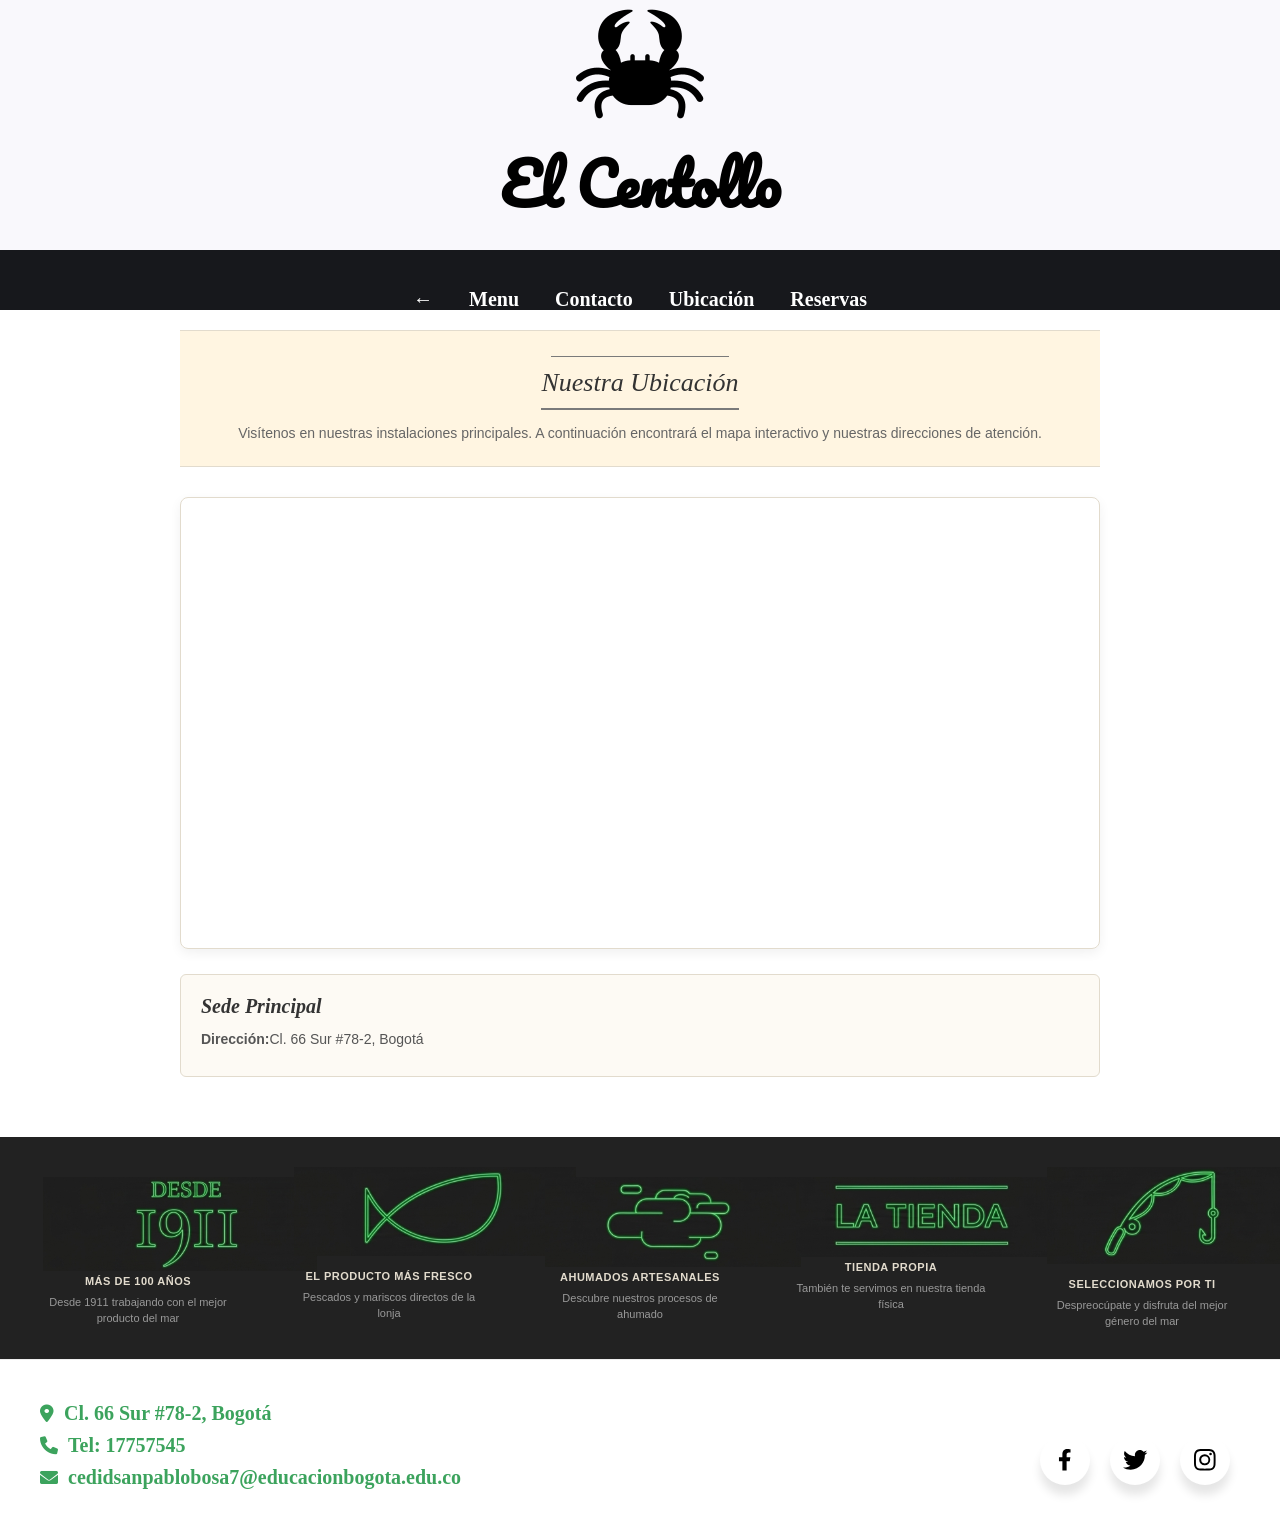
<file: ubicacion.html>
<!DOCTYPE html>
<html>
  <head>
    <meta charset="utf-8" />
    <title>El Centollo - Ubicación</title>
    <link href="https://fonts.googleapis.com/css?family=Pacifico&display=swap" rel="stylesheet">
    <link rel="stylesheet" href="css/estilitos.css">
    <link rel="icon" type="image/x-icon" href="crab.png">
    <link rel="stylesheet" href="https://cdnjs.cloudflare.com/ajax/libs/font-awesome/6.0.0/css/all.min.css">
 </head>

 <body>

   <header>
     <div id="logo">
        <img src="crab.png" alt="El centollo">
        <h1>El Centollo</h1>
     </div>
     <nav>
       <ul>
         <li><a href="index.html">←</a></li>
         <li><a href="menu.html">Menu</a></li>
         <li><a href="contacto.html">Contacto</a></li>
         <li><a href="ubicacion.html" class="active">Ubicación</a></li>
         <li><a href="reservas.html">Reservas</a></li>
       </ul>
     </nav>
   </header>

   <main class="ubicacion-main">
       
       <div class="banner-contacto">
           <h2>Nuestra Ubicación</h2>
           <p>Visítenos en nuestras instalaciones principales. A continuación encontrará el mapa interactivo y nuestras direcciones de atención.</p>
       </div>

       <div class="mapa-container">
           <iframe
           src="https://www.google.com/maps/embed?pb=!1m18!1m12!1m3!1d3976.96784555812!2d-74.18993132415595!3d4.599782442522376!2m3!1f0!2f0!3f0!3m2!1i1024!2i768!4f13.1!3m3!1m2!1s0x8e3f9e45e5e39175%3A0x6e1d5535ab45c4b!2sColegio%20Cedid%20San%20Pablo!5e0!3m2!1ses-419!2sco!4v1781271244715!5m2!1ses-419!2sco" width="600" height="450" style="border:0;" allowfullscreen="" loading="lazy" referrerpolicy="no-referrer-when-downgrade">
               width="100%" 
               height="450" 
               style="border:0;" 
               allowfullscreen="" 
               loading="lazy" 
               referrerpolicy="no-referrer-when-downgrade">
           </iframe>
       </div>

       <div class="detalles-direccion-box">
           <h3>Sede Principal</h3>
           <p><strong>Dirección:</strong>Cl. 66 Sur #78-2, Bogotá</p>
       </div>

   </main>
<footer class="pie-pagina">
    
   
    <div class="footer-caracteristicas">
        <div class="item-caracteristica">
            <div class="icono-verde"></div>
            <img src="1.png" alt="Icono Reloj" class="img-vector-footer">
            <h4>MÁS DE 100 AÑOS</h4>
            <p>Desde 1911 trabajando con el mejor producto del mar</p>
        </div>
        <div class="item-caracteristica">
             <img src="2.png" alt="Icono Reloj" class="img-vector-footer">
            <div class="icono-verde"></div>
            <h4>EL PRODUCTO MÁS FRESCO</h4>
            <p>Pescados y mariscos directos de la lonja</p>
        </div>
        <div class="item-caracteristica">
            <div class="icono-verde"></div>
             <img src="3.png" alt="Icono Reloj" class="img-vector-footer">
            <h4>AHUMADOS ARTESANALES</h4>
            <p>Descubre nuestros procesos de ahumado</p>
        </div>
        <div class="item-caracteristica">
            <div class="icono-verde"></div>
             <img src="4.png" alt="Icono Reloj" class="img-vector-footer">
            <h4>TIENDA PROPIA</h4>
            <p>También te servimos en nuestra tienda física</p>
        </div>
        <div class="item-caracteristica">
             <img src="5.png" alt="Icono Reloj" class="img-vector-footer">
            <div class="icono-verde"></div>
            <h4>SELECCIONAMOS POR TI</h4>
            <p>Despreocúpate y disfruta del mejor género del mar</p>
        </div>
    </div>

    
    <div class="footer-base">
        
        <div class="datos-sucursal">
            <p><i class="fa-solid fa-location-dot"></i> Cl. 66 Sur #78-2, Bogotá</p>
            <p><i class="fa-solid fa-phone"></i> Tel: 17757545</p>
            <p><i class="fa-solid fa-envelope"></i> cedidsanpablobosa7@educacionbogota.edu.co</p>
        </div>
        
        <!-- Redes --> 
         
<ul class="wrapper"> 
  <li class="icon facebook">
    <span class="tooltip">Facebook</span>
    <svg
      viewBox="0 0 320 512"
      height="1.2em"
      fill="currentColor"
      xmlns="http://www.w3.org/2000/svg"
    >
      <path
        d="M279.14 288l14.22-92.66h-88.91v-60.13c0-25.35 12.42-50.06 52.24-50.06h40.42V6.26S260.43 0 225.36 0c-73.22 0-121.08 44.38-121.08 124.72v70.62H22.89V288h81.39v224h100.17V288z"
      ></path>
    </svg>
  </li>
  <li class="icon twitter">
    <span class="tooltip">Twitter</span>
    <svg
      height="1.8em"
      fill="currentColor"
      viewBox="0 0 48 48"
      xmlns="http://www.w3.org/2000/svg"
      class="twitter"
    >
      <path
        d="M42,12.429c-1.323,0.586-2.746,0.977-4.247,1.162c1.526-0.906,2.7-2.351,3.251-4.058c-1.428,0.837-3.01,1.452-4.693,1.776C34.967,9.884,33.05,9,30.926,9c-4.08,0-7.387,3.278-7.387,7.32c0,0.572,0.067,1.129,0.193,1.67c-6.138-0.308-11.582-3.226-15.224-7.654c-0.64,1.082-1,2.349-1,3.686c0,2.541,1.301,4.778,3.285,6.096c-1.211-0.037-2.351-0.374-3.349-0.914c0,0.022,0,0.055,0,0.086c0,3.551,2.547,6.508,5.923,7.181c-0.617,0.169-1.269,0.263-1.941,0.263c-0.477,0-0.942-0.054-1.392-0.135c0.94,2.902,3.667,5.023,6.898,5.086c-2.528,1.96-5.712,3.134-9.174,3.134c-0.598,0-1.183-0.034-1.761-0.104C9.268,36.786,13.152,38,17.321,38c13.585,0,21.017-11.156,21.017-20.834c0-0.317-0.01-0.633-0.025-0.945C39.763,15.197,41.013,13.905,42,12.429"
      ></path>
    </svg>
  </li>
  <li class="icon instagram">
    <span class="tooltip">Instagram</span>
    <svg
      xmlns="http://www.w3.org/2000/svg"
      height="1.2em"
      fill="currentColor"
      class="bi bi-instagram"
      viewBox="0 0 16 16"
    >
      <path
        d="M8 0C5.829 0 5.556.01 4.703.048 3.85.088 3.269.222 2.76.42a3.917 3.917 0 0 0-1.417.923A3.927 3.927 0 0 0 .42 2.76C.222 3.268.087 3.85.048 4.7.01 5.555 0 5.827 0 8.001c0 2.172.01 2.444.048 3.297.04.852.174 1.433.372 1.942.205.526.478.972.923 1.417.444.445.89.719 1.416.923.51.198 1.09.333 1.942.372C5.555 15.99 5.827 16 8 16s2.444-.01 3.298-.048c.851-.04 1.434-.174 1.943-.372a3.916 3.916 0 0 0 1.416-.923c.445-.445.718-.891.923-1.417.197-.509.332-1.09.372-1.942C15.99 10.445 16 10.173 16 8s-.01-2.445-.048-3.299c-.04-.851-.175-1.433-.372-1.941a3.926 3.926 0 0 0-.923-1.417A3.911 3.911 0 0 0 13.24.42c-.51-.198-1.092-.333-1.943-.372C10.443.01 10.172 0 7.998 0h.003zm-.717 1.442h.718c2.136 0 2.389.007 3.232.046.78.035 1.204.166 1.486.275.373.145.64.319.92.599.28.28.453.546.598.92.11.281.24.705.275 1.485.039.843.047 1.096.047 3.231s-.008 2.389-.047 3.232c-.035.78-.166 1.203-.275 1.485a2.47 2.47 0 0 1-.599.919c-.28.28-.546.453-.92.598-.28.11-.704.24-1.485.276-.843.038-1.096.047-3.232.047s-2.39-.009-3.233-.047c-.78-.036-1.203-.166-1.485-.276a2.478 2.478 0 0 1-.92-.598 2.48 2.48 0 0 1-.6-.92c-.109-.281-.24-.705-.275-1.485-.038-.843-.046-1.096-.046-3.233 0-2.136.008-2.388.046-3.231.036-.78.166-1.204.276-1.486.145-.373.319-.64.599-.92.28-.28.546-.453.92-.598.282-.11.705-.24 1.485-.276.738-.034 1.024-.044 2.515-.045v.002zm4.988 1.328a.96.96 0 1 0 0 1.92.96.96 0 0 0 0-1.92zm-4.27 1.122a4.109 4.109 0 1 0 0 8.217 4.109 4.109 0 0 0 0-8.217zm0 1.441a2.667 2.667 0 1 1 0 5.334 2.667 2.667 0 0 1 0-5.334z"
      ></path>
    </svg>
  </li>
</ul>

      
    </div>

</footer>

 </body>
</html>
</file>
<file: css/estilitos.css>
*{
         margin: 0;
         padding: 0;
         box-sizing: border-box;
      }

      header{
        background-color: #F9F8FC;
      }

      #logo{
        margin: auto;
        height: 250px;
        width: 320px;
        text-align: center;
      }

      #logo h1{
         font-family: 'Pacifico', cursive;
         font-size: 58px;
       }

     nav{
       height: 60px;
       background-color:#17181C;
       text-align: center;
     }

     nav ul{
        list-style: none;
        display: inline-block;
        padding:18px;
     }

     nav ul li{
         float: left;
         margin-top: 20px;
     }

     nav ul li a {
         color: white;
         font-weight: bold;
         text-decoration: none;
         font-size: 20px;
         padding: 18px;
     }
     /* Contenedor exterior con fondo crema y bordes finos */
.seccion-centollo {
    display: flex;
    max-width: 950px;
    margin: 20px auto;
    background-color: #fdfaf4; /* Fondo crema idéntico */
    border: 1px solid #e2dbcd;
    font-family: Arial, sans-serif;
}

/* --- ESTILOS DE LA COLUMNA DE LA IZQUIERDA (CARRUSEL) --- */
.columna-carrusel {
    flex: 1;
    display: flex;
    flex-direction: column;
    align-items: center;
    justify-content: center;
    background-color: #ffffff; /* La caja de la imagen es blanca */
    padding: 20px;
    border-right: 1px solid #e2dbcd;
}

.carrusel-contenedor {
    position: relative;
    width: 100%;
    height: 250px; /* Ajusta la altura según tus imágenes */
    overflow: hidden;
}

.diapositiva {
    position: absolute;
    top: 0;
    left: 0;
    width: 100%;
    height: 100%;
    opacity: 0;
    transition: opacity 0.4s ease-in-out;
    display: flex;
    justify-content: center;
    align-items: center;
}

.diapositiva.activa {
    opacity: 1;
}

.diapositiva img {
    max-width: 100%;
    max-height: 100%;
    object-fit: contain; /* Evita que la foto del cangrejo se deforme */
}

/* Puntos de paginación inferiores */
.carrusel-puntos {
    margin-top: 15px;
    display: flex;
    gap: 8px;
}

.punto {
    width: 8px;
    height: 8px;
    border: 1px solid #000;
    border-radius: 50%;
    background-color: #fff;
    cursor: pointer;
    transition: background-color 0.3s;
}

.punto.activo {
    background-color: #000000;
}

/* INFORMACIÓN */
.columna-informacion {
    flex: 1;
    padding: 25px;
    color: #333333;
}

.titulo-producto {
    font-size: 22px;
    font-weight: bold;
    margin-bottom: 12px;
    color: #000000;
}

.descripcion-producto {
    font-size: 14px;
    line-height: 1.5;
    margin-bottom: 20px;
    text-align: justify;
}

.datos-cientificos {
    font-size: 13px;
    line-height: 1.6;
    border-top: 1px solid #e2dbcd;
    padding-top: 12px;
    margin-bottom: 20px;
}

.especificaciones-fisicas {
    font-size: 14px;
    border-top: 1px solid #e2dbcd;
    padding-top: 12px;
    display: flex;
    gap: 20px;
}

.especificaciones-fisicas strong {
    color: #000;
}
/* --- MENÚ --- */
.menu-container {
    max-width: 780px; 
    margin: 30px auto;
    padding: 0 15px;
    display: flex;
    flex-direction: column;
    gap: 16px; 
}

.plato-card {
    display: flex;
    background-color: #ffffff;
    border: 1px solid #e8e8e8;
    border-radius: 12px; 
    box-shadow: 0 2px 5px rgba(0,0,0,0.04); 
    overflow: hidden;
    font-family: Arial, sans-serif;
}

.plato-img-box {
    width: 140px;
    min-width: 140px;
    height: 140px;
}

.plato-img-box img {
    width: 100%;
    height: 100%;
    object-fit: cover; 
}

.plato-info {
    flex: 1;
    padding: 14px 18px;
    display: flex;
    flex-direction: column;
    justify-content: space-between;
}

.plato-header {
    display: flex;
    justify-content: space-between;
    align-items: flex-start;
}

.plato-header h3 {
    font-size: 17px;
    font-weight: 700;
    color: #000000;
    line-height: 1.3;
}

.icono-guardar {
    font-size: 18px;
    color: #8c8c8c;
}

.ingredientes {
    font-size: 13px;
    color: #8c8c8c;
    line-height: 1.4;
    margin: 6px 0;
}

.plato-meta {
    display: flex;
    gap: 15px;
    font-size: 12px;
    color: #666666;
    margin-bottom: 4px;
}

.plato-meta i {
    margin-right: 4px;
    color: #8c8c8c;
}

.autor {
    font-size: 12px;
    color: #707070;
}
/* CONTACTO */
.contacto-main {
    margin: 0 auto;
    padding: 20px 15px;
    font-family: Arial, sans-serif;
}

.banner-contacto {
    background-color: #fff5e1; 
    text-align: center;
    padding: 25px 20px;
    border-top: 1px solid #e2dbcd;
    border-bottom: 1px solid #e2dbcd;
    margin-bottom: 30px;
}

.banner-contacto h2 {
    font-size: 24px;
    font-family: 'Times New Roman', Times, serif;
    font-style: italic;
    margin-bottom: 10px;
    color: #333;
}

.banner-contacto p {
    font-size: 14px;
    color: #666;
}


.info-contacto-container {
    display: flex;
    justify-content: space-between;
    gap: 40px;
    margin-bottom: 40px;
    padding: 0 20px;
}

.info-contacto-container h3 {
    font-size: 19px;
    font-family: 'Times New Roman', Times, serif;
    font-style: italic;
    margin-bottom: 15px;
    color: #111;
}

.info-contacto-container p {
    font-size: 14px;
    line-height: 1.8;
    color: #444;
}

.columna-atencion, .columna-datos {
    flex: 1;
}

.email-verde {
    color: #1bbc9b;
    font-weight: bold;
}
.banner-contacto h2 {
    font-size: 26px;
    font-family: 'Times New Roman', Times, serif;
    font-style: italic;
    font-weight: normal;
    color: #333;
    display: inline-block;
    position: relative;
    padding: 12px 0;
    margin-bottom: 15px;
}

.banner-contacto h2::before {
    content: "";
    position: absolute;
    top: 0;
    left: 5%;
    width: 90%;
    height: 1px;
    background-color: #7a7a7a;
}

.banner-contacto h2::after {
    content: "";
    position: absolute;
    bottom: 0;
    left: 0;
    width: 100%;
    height: 2px;
    background-color: #7a7a7a;
}
/* UBICACIÓN  */
.ubicacion-main {
    max-width: 950px;
    margin: 0 auto;
    padding: 20px 15px;
    font-family: Arial, sans-serif;
}

.mapa-container {
    width: 100%;
    border: 1px solid #e2dbcd;
    border-radius: 8px;
    overflow: hidden;
    box-shadow: 0 4px 12px rgba(0,0,0,0.06);
    margin-bottom: 25px;
}

.mapa-container iframe {
    display: block;
    width: 100%;
}


.detalles-direccion-box {
    background-color: #fdfaf4;
    border: 1px solid #e2dbcd;
    border-radius: 6px;
    padding: 20px;
    margin-top: 20px;
}

.detalles-direccion-box h3 {
    font-family: 'Times New Roman', Times, serif;
    font-style: italic;
    font-size: 20px;
    color: #333;
    margin-bottom: 10px;
}

.detalles-direccion-box p {
    font-size: 14px;
    line-height: 1.6;
    color: #555;
    margin: 6px 0;
}
/*  RESERVAS  */
.reservas-main {
    max-width: 950px;
    margin: 0 auto;
    padding: 20px 15px;
    font-family: Arial, sans-serif;
}


.banner-reservas {
    background-color: #fdfaf4; 
    text-align: center;
    padding: 35px 20px;
    border-top: 1px solid #e2dbcd;
    border-bottom: 1px solid #e2dbcd;
    margin-bottom: 30px;
}

.banner-reservas h2 {
    font-size: 28px;
    font-family: 'Times New Roman', Times, serif;
    font-style: italic;
    font-weight: normal;
    color: #333;
    display: inline-block;
    position: relative;
    padding: 12px 0;
    margin-bottom: 15px;
}

.banner-reservas h2::before {
    content: "";
    position: absolute;
    top: 0;
    left: 5%;
    width: 90%;
    height: 1px;
    background-color: #7a7a7a;
}

.banner-reservas h2::after {
    content: "";
    position: absolute;
    bottom: 0;
    left: 0;
    width: 100%;
    height: 2px;
    background-color: #7a7a7a;
}


.banner-reservas p {
    font-size: 14.5px;
    color: #444;
    max-width: 850px;
    margin: 0 auto;
    line-height: 1.5;
}


.formulario-google-container {
    width: 100%;
    max-width: 660px;
    margin: 30px auto;
    border: 1px solid #e8e8e8;
    border-radius: 8px;
    overflow: hidden;
    box-shadow: 0 2px 8px rgba(0,0,0,0.05);
}
/*  FOOTER */
.pie-pagina {
    width: 100%;
    margin-top: 40px;
    box-sizing: border-box;
}


.footer-caracteristicas {
    background-color: #222222; 
    display: flex;
    justify-content: space-around;
    align-items: flex-start;
    padding: 30px 20px;
    text-align: center;
    gap: 15px;
}

.item-caracteristica {
    flex: 1;
    max-width: 190px;
}

.icono-verde {
    font-size: 26px;
    margin-bottom: 10px;
    filter: sepia(1) saturate(5) hue-rotate(90deg); 
}

.footer-caracteristicas h4 {
    color: #e2dbcd; 
    font-family: Arial, sans-serif;
    font-size: 11px;
    font-weight: bold;
    letter-spacing: 0.5px;
    margin-bottom: 8px;
}

.footer-caracteristicas p {
    color: #999999; 
    font-family: Arial, sans-serif;
    font-size: 11px;
    line-height: 1.4;
    margin: 0;
}


.footer-base {
    background-color: #ffffff;
    padding: 25px 40px;
    display: flex;
    justify-content: space-between;
    align-items: center;
    border-top: 1px solid #eeeeee;
}


.datos-sucursal {
    font-family: 'Times New Roman', Times, serif;
    font-size: 20px; 
    font-weight: bold;
    color: #3ca35d; 
    line-height: 1.4;
}

.datos-sucursal p {
    margin: 4px 0;
    display: flex;
    align-items: center;
    gap: 10px;
}

.datos-sucursal i {
    font-size: 18px; 
}

.redes-sociales {
    display: flex;
    gap: 10px;
}

.btn-red {
    width: 42px;
    height: 42px;
    display: flex;
    justify-content: center;
    align-items: center;
    color: #ffffff;
    border-radius: 8px; 
    text-decoration: none;
    font-size: 20px;
    transition: transform 0.2s, opacity 0.2s;
}

.btn-red:hover {
    transform: scale(1.05);
    opacity: 0.9;
}

.social-fb  { background-color: #1877f2; }
.social-tw  { background-color: #1da1f2; }
.social-wpp { background-color: #25d366; }
.social-tg  { background-color: #0088cc; }
.social-plus{ background-color: #007bff; }
/* Botones de Redes Sociales */
.wrapper {
  display: inline-flex;
  list-style: none;
  height: 120px;
  width: 100%;
  padding-top: 40px;
  font-family: "Poppins", sans-serif;
  justify-content: center;
}

.wrapper .icon {
  position: relative;
  background: #fff;
  border-radius: 50%;
  margin: 10px;
  width: 50px;
  height: 50px;
  font-size: 18px;
  display: flex;
  justify-content: center;
  align-items: center;
  flex-direction: column;
  box-shadow: 0 10px 10px rgba(0, 0, 0, 0.1);
  cursor: pointer;
  transition: all 0.2s cubic-bezier(0.68, -0.55, 0.265, 1.55);
}

.wrapper .tooltip {
  position: absolute;
  top: 0;
  font-size: 14px;
  background: #fff;
  color: #fff;
  padding: 5px 8px;
  border-radius: 5px;
  box-shadow: 0 10px 10px rgba(0, 0, 0, 0.1);
  opacity: 0;
  pointer-events: none;
  transition: all 0.3s cubic-bezier(0.68, -0.55, 0.265, 1.55);
}

.wrapper .tooltip::before {
  position: absolute;
  content: "";
  height: 8px;
  width: 8px;
  background: #fff;
  bottom: -3px;
  left: 50%;
  transform: translate(-50%) rotate(45deg);
  transition: all 0.3s cubic-bezier(0.68, -0.55, 0.265, 1.55);
}

.wrapper .icon:hover .tooltip {
  top: -45px;
  opacity: 1;
  visibility: visible;
  pointer-events: auto;
}

.wrapper .icon:hover span,
.wrapper .icon:hover .tooltip {
  text-shadow: 0px -1px 0px rgba(0, 0, 0, 0.1);
}

.wrapper .facebook:hover,
.wrapper .facebook:hover .tooltip,
.wrapper .facebook:hover .tooltip::before {
  background: #1877f2;
  color: #fff;
}

.wrapper .twitter:hover,
.wrapper .twitter:hover .tooltip,
.wrapper .twitter:hover .tooltip::before {
  background: #1da1f2;
  color: #fff;
}

.wrapper .instagram:hover,
.wrapper .instagram:hover .tooltip,
.wrapper .instagram:hover .tooltip::before {
  background: #e4405f;
  color: #fff;
}

.wrapper {
    display: flex;
    justify-content: flex-end; 
    list-style: none;          
    margin: 0;
}
</file>
